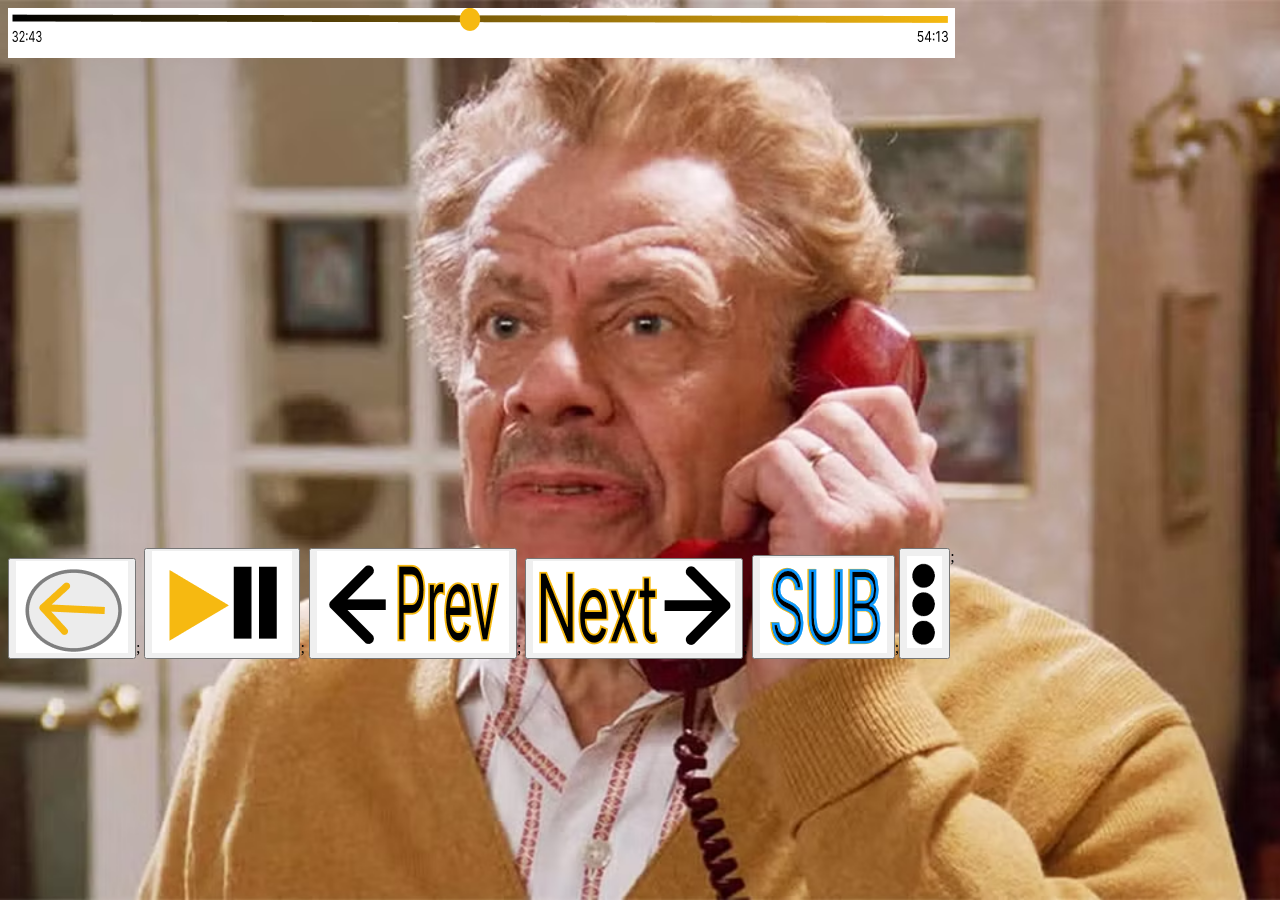
<file: index.html>
<!DOCTYPE html>
<html lang="en">
<head>
    <meta charset="UTF-8">
    <meta name="viewport" content="width=device-width, initial-scale=1.0">
    <link rel="stylesheet" href="./style.css">
    <title>Video Page</title>
</head>
<body>
    <main>
            </div>
            <div class="image-container">
                <div class="buttons">
    <!--Back, play/pause, previous, next, subtitles and menu buttons-->
                    <button class="" type="back"><img src="back.png" alt="back-button"></button>;
                    <button class="" type="play/pause"><img src="play-pause.png" alt="play-pause-button"></button>;
                    <button class="" type="previous"><img src="prev.png" alt="previous-button"></button>;
                    <button class="" type="next"><img src="next.png" alt="next-button"></button>;
                    <button class="" type="subtitles"><img src="sub.png" alt="subtitles-button"></button>;
                </div>
                <div class="menu-button"></div>
                    <button class="" type="menu"><img src="menu.png" alt="menu-button"></button>;
                </div>
                <div class="progress-bar">
    <!--progress bar-->
                     <img src="progress.png" alt="progress-bar">
                 </div>
            </div>
</main>

</body>
</html>
</file>
<file: style.css>
body {
    background-image: url("seinfeld-jerry-stiller.avif");
    background-size: cover;
    background-position: center;
    background-repeat: no-repeat;
    background-attachment: fixed;
    position: relative;
    width: fill-content;
    height: fill-content;
}


.image-container {
    position: absolute;
    display: flex;
    flex-direction: row;
    justify-content: center;
    top: 60vh;
}
</file>
